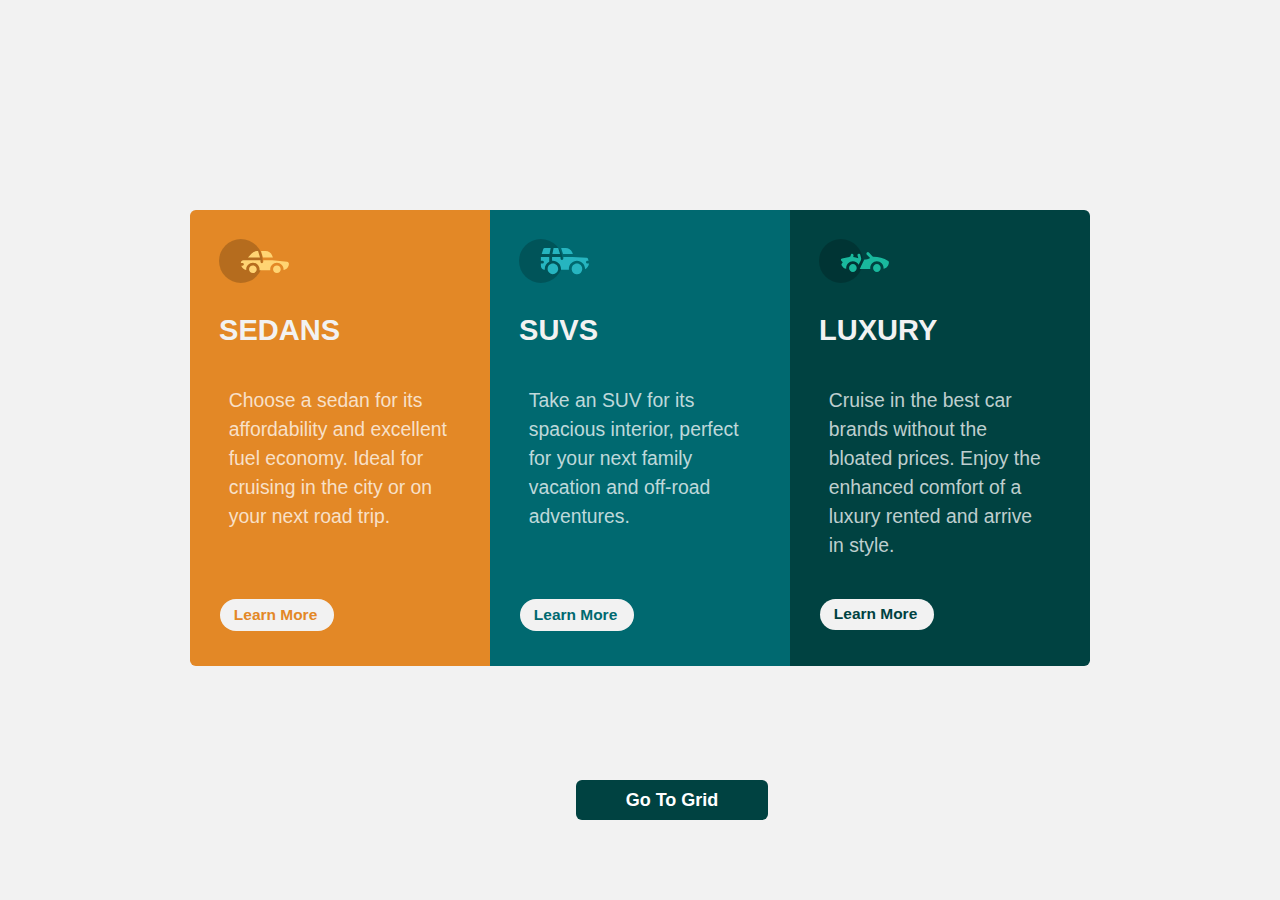
<file: index.html>
<!DOCTYPE html>
<html lang="en">
  <head>
    <meta charset="UTF-8" />
    <meta http-equiv="X-UA-Compatible" content="IE=edge" />
    <meta name="viewport" content="width=device-width, initial-scale=1.0" />
    <title>Flexbox Card Design Task</title>
    <link
      rel="icon"
      type="image/png"
      sizes="32x32"
      href="./favicon-32x32.png"
    />
    <link rel="stylesheet" href="style.css" type="text/css" />
  </head>
  <body>
      <div class="container">
        <div class="sedans">
          <img src="./icon-sedans (1).svg" alt="Sedans Image" />
          <h1>SEDANS</h1>
          <p>
            Choose a sedan for its affordability and excellent fuel economy.
            Ideal for cruising in the city or on your next road trip.
          </p>
          <button class="btn1">Learn More</button>
        </div>
        <div class="suv">
          <img src="./icon-suvs.svg" alt="SUVS Image" />
          <h1>SUVS</h1>
          <p>
            Take an SUV for its spacious interior, perfect for your next family
            vacation and off-road adventures.
          </p>
          <button class="btn2">Learn More</button>
        </div>
        <div class="lux">
          <img src="./icon-luxury.svg" alt="Luxury Image" />
          <h1>LUXURY</h1>
          <p>
            Cruise in the best car brands without the bloated prices. Enjoy the
            enhanced comfort of a luxury rented and arrive in style.
          </p>
          <button class="btn3">Learn More</button>
        </div>
      </div>
      <button class="grid">
        <a href="grid.html">
        
        Go To Grid</a></button>
  </body>
</html>
</file>
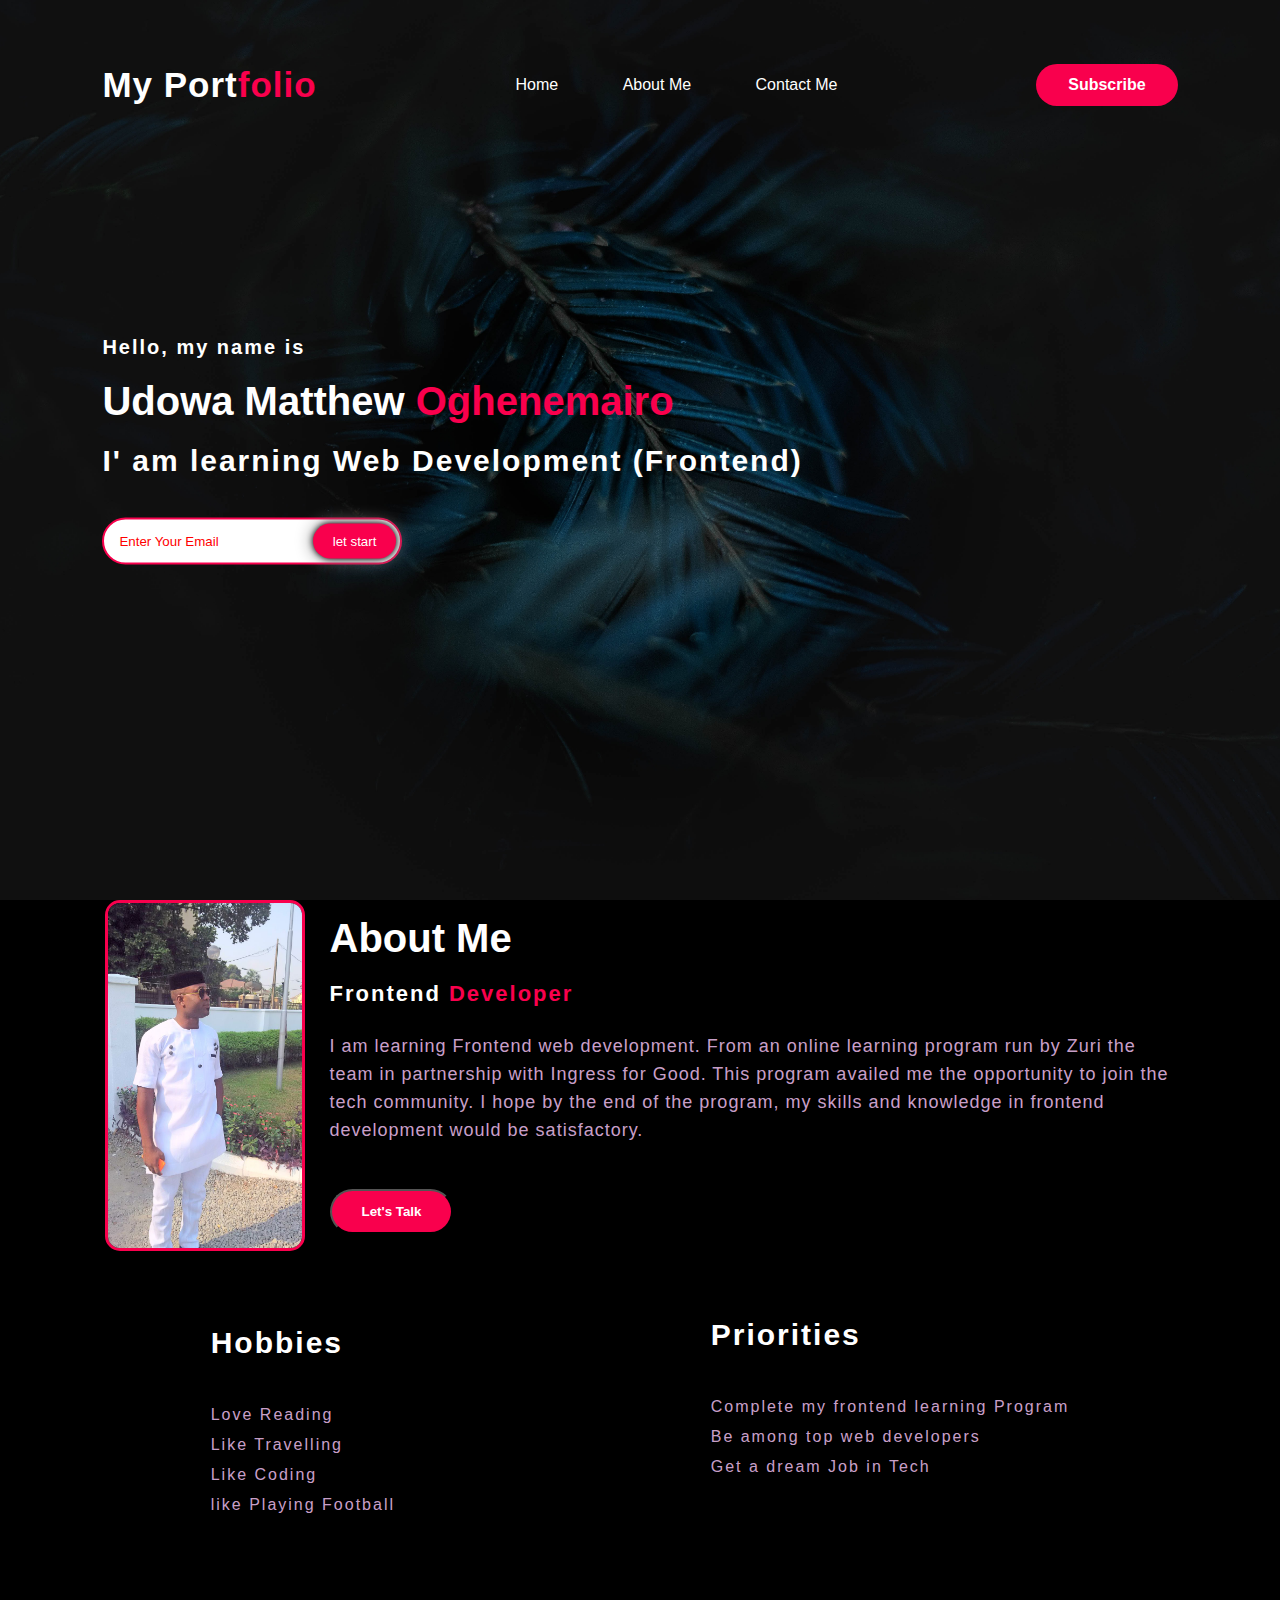
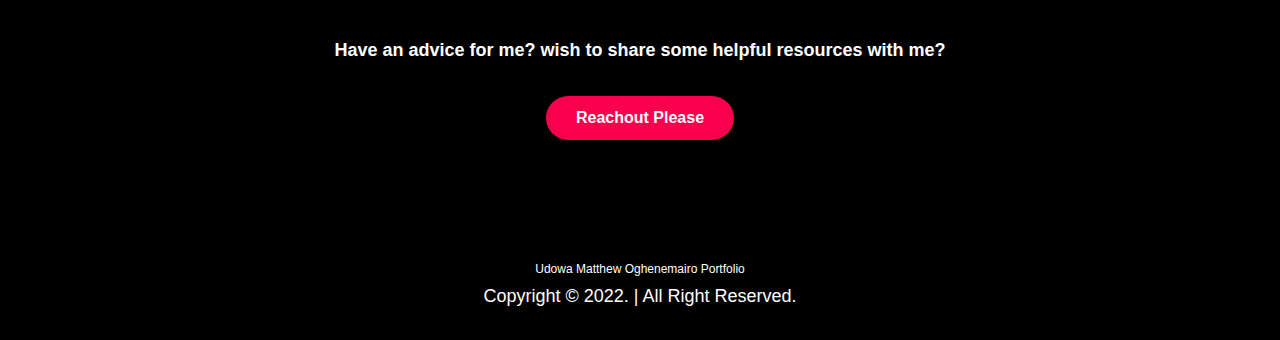
<file: My Portfolio project/index.html>
<!DOCTYPE html>
<html lang="en">
  <head>
    <meta charset="UTF-8" />
    <meta http-equiv="X-UA-Compatible" content="IE=edge" />
    <meta name="viewport" content="width=device-width, initial-scale=1.0" />
    <title>Portfolio</title>
    <link rel="stylesheet" href="style.css" type="text/css" />
  </head>
  <body>
    <header>
      <div class="here">
        <nav>
          <h1 class="logo">My Port<span>folio</span></h1>
          <ul>
            <li><a href="#">Home</a></li>
            <li><a href="#">About Me</a></li>
            <li><a href="http://127.0.0.1:5500/contact.html">Contact Me</a></li>
          </ul>
          <a href="#" class="btn">Subscribe</a>
        </nav>
        <div class="content">
          <h4>Hello, my name is</h4>
          <h1>Udowa Matthew <span>Oghenemairo</span></h1>
          <h3>I' am learning Web Development (Frontend)</h3>
          <div class="newsletter">
            <form>
              <input
                type="email"
                name="email"
                id="mail"
                placeholder="Enter Your Email"
              />
              <input type="submit" name="submit" value="let start" />
            </form>
          </div>
        </div>
      </div>
    </header>
    <main>
      <section class="about">
        <div class="main">
          <img src="./IMG-20161229-WA0001.jpg" />
          <div class="about-text">
            <h2>About Me</h2>
            <h5>Frontend <span>Developer</span></h5>
            <p>
              I am learning Frontend web development. From an online learning
              program run by Zuri the team in partnership with Ingress for Good.
              This program availed me the opportunity to join the tech
              community. I hope by the end of the program, my skills and
              knowledge in frontend development would be satisfactory.
            </p>
            <button type="button">Let's Talk</button>
          </div>
        </div>
      </section>
      <section class="hobies">
        <div class="div">
          <h3>Hobbies</h3>
          <ul class="list">
            <li>Love Reading</li>
            <li>Like Travelling</li>
            <li>Like Coding</li>
            <li>like Playing Football</li>
          </ul>
        </div>
        <div>
          <h3>Priorities</h3>
          <ol class="priority">
            <li>Complete my frontend learning Program</li>
            <li>Be among top web developers</li>
            <li>Get a dream Job in Tech</li>
          </ol>
        </div>
      </section>
      <div class="contact-me">
        <p>
          Have an advice for me? wish to share some helpful resources with me?
        </p>
        <a class="needful" href="#">Reachout Please</a>
      </div>

      <footer>
        <p>Udowa Matthew Oghenemairo Portfolio</p>
        <p>Copyright &copy 2022. | All Right Reserved.</p>
      </footer>
    </main>
  </body>
</html>
</file>
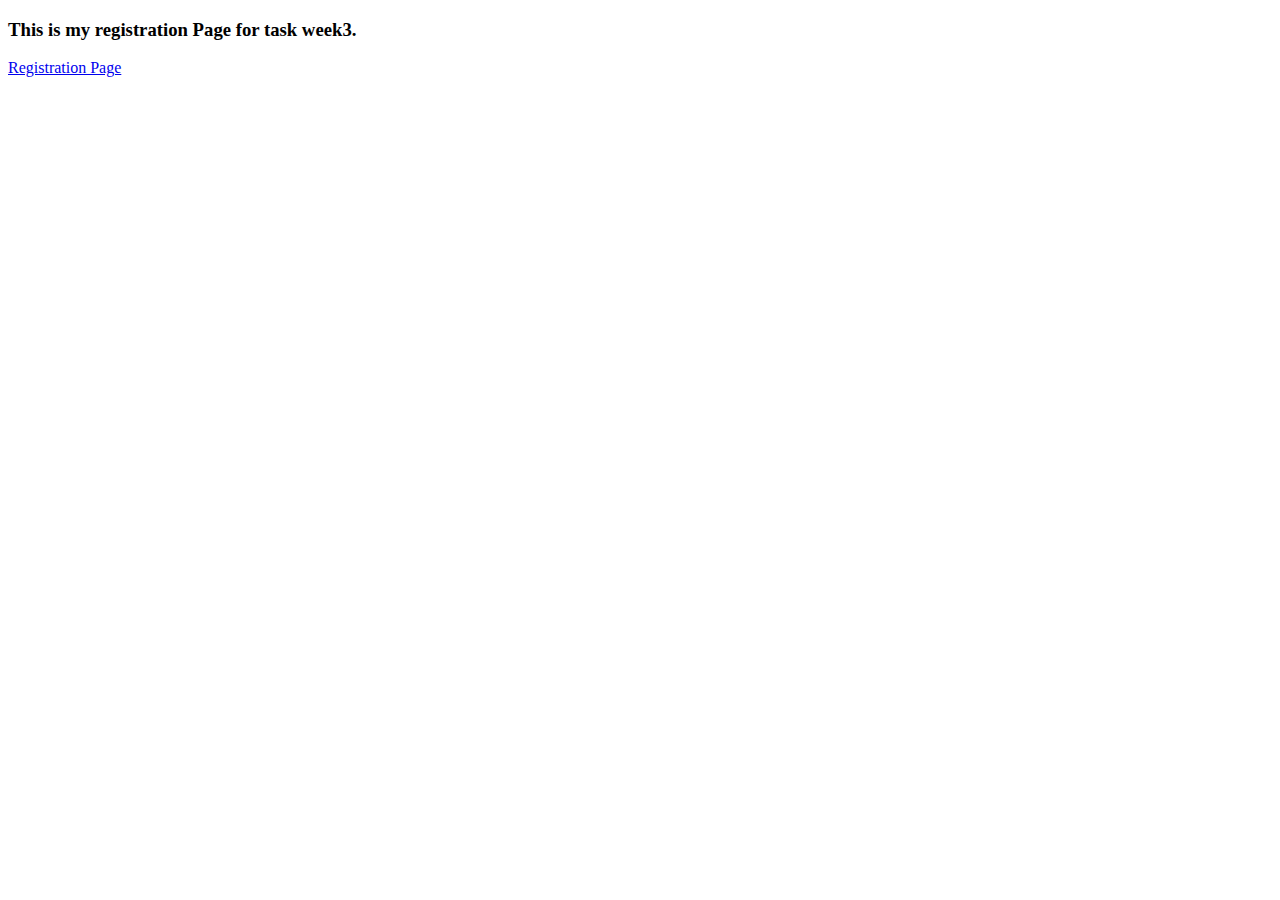
<file: Registration Page/index.html>
<!DOCTYPE html>
<html lang="en">

<head>
  <meta charset="UTF-8">
  <meta http-equiv="X-UA-Compatible" content="IE=edge">
  <meta name="viewport" content="width=device-width, initial-scale=1.0">
  <title>Zuri Registration Task</title>
</head>

<body>
  <h3>This is my registration Page for task week3.</h3>
  <a href="Registration.html">Registration Page</a>
</body>

</html>
</file>
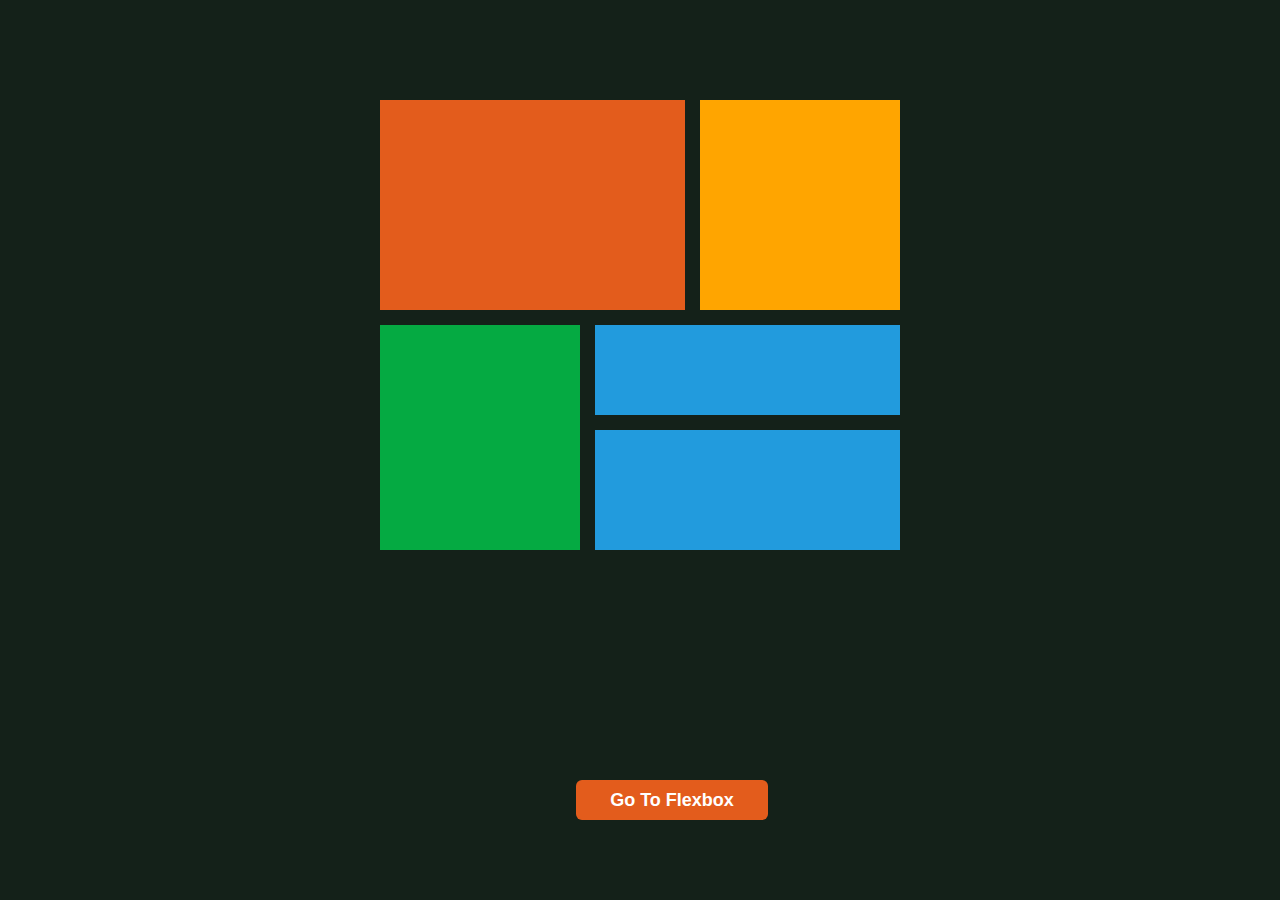
<file: grid.html>
<!DOCTYPE html>
<html lang="en">
  <head>
    <meta charset="UTF-8" />
    <meta http-equiv="X-UA-Compatible" content="IE=edge" />
    <meta name="viewport" content="width=device-width, initial-scale=1.0" />
    <title>Grid Task</title>
    <link
      rel="icon"
      type="image/png"
      sizes="32x32"
      href="./favicon-32x32.png"
    />
    <link rel="stylesheet" href="gridstyle.css" type="text/css" />
  </head>
  <body>
    <div class="container">
      <div class="div1"></div>
      <div class="div2"></div>
      <div class="div3"></div>
      <div class="div4"></div>
      <div class="div5"></div>
    </div>
    <button class="grid">
      <a href="index.html"> Go To Flexbox</a>
    </button>
  </body>
</html>
</file>
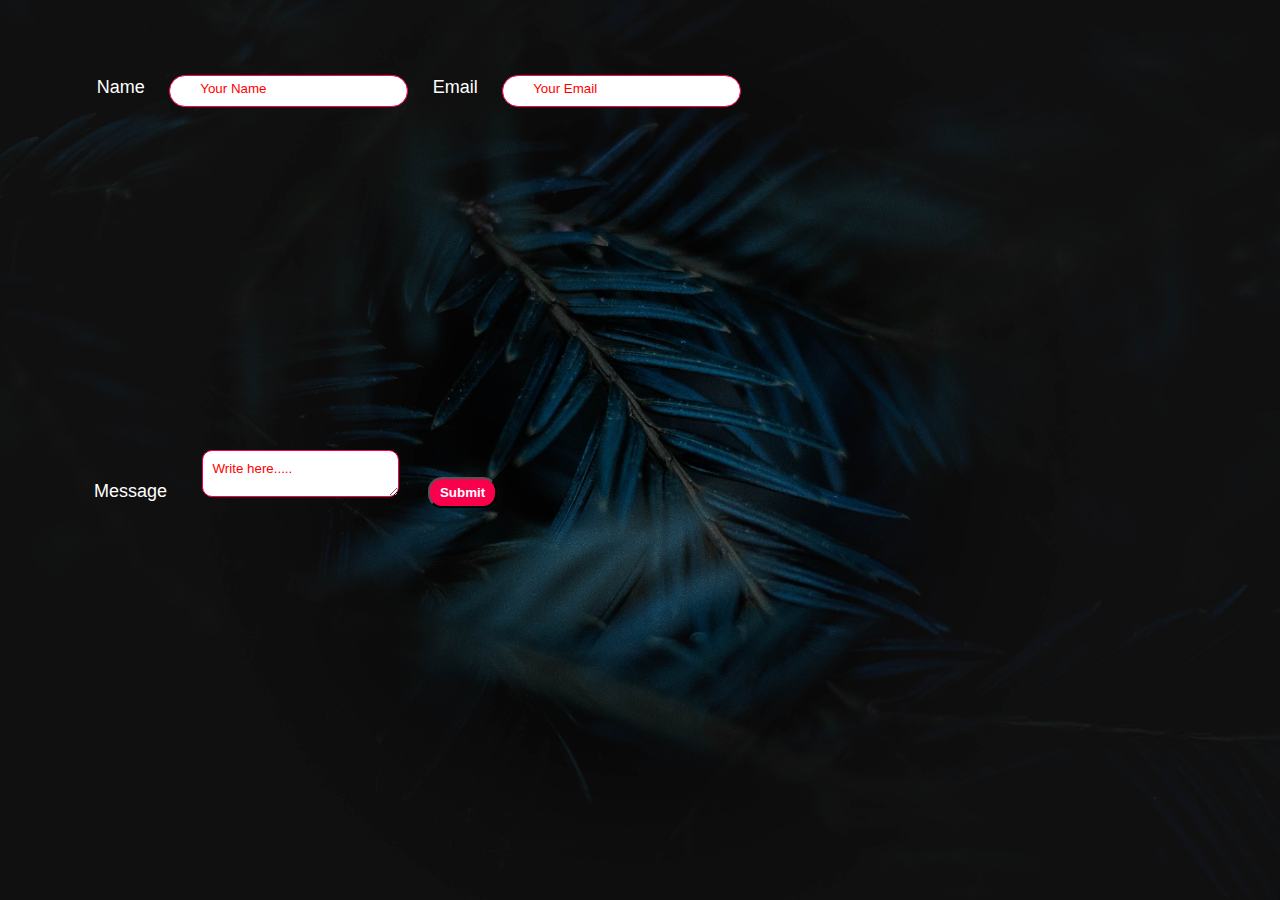
<file: My Portfolio project/contact.html>
<!DOCTYPE html>
<html lang="en">
<head>
    <meta charset="UTF-8">
    <meta http-equiv="X-UA-Compatible" content="IE=edge">
    <meta name="viewport" content="width=device-width, initial-scale=1.0">
    <title>Contact</title>
    <link rel="stylesheet" href="style.css" type="text/css"/>
</head>
<body id="callme">
    <div class="message">
        <label for="name">Name</label>
        <input type="text" name="name" id="name" placeholder="Your Name"/>
        <label for="email">Email</label>
        <input type="text" name="email" id="email" placeholder="Your Email"/>
    </div>
    <div class="text">
        <label for="text">Message</label>
        <textarea id="text" name="text" row="4" column="50" placeholder="Write here....."></textarea>
        <input type="submit" value="Submit">
    </div>
    
</body>
</html>
</file>
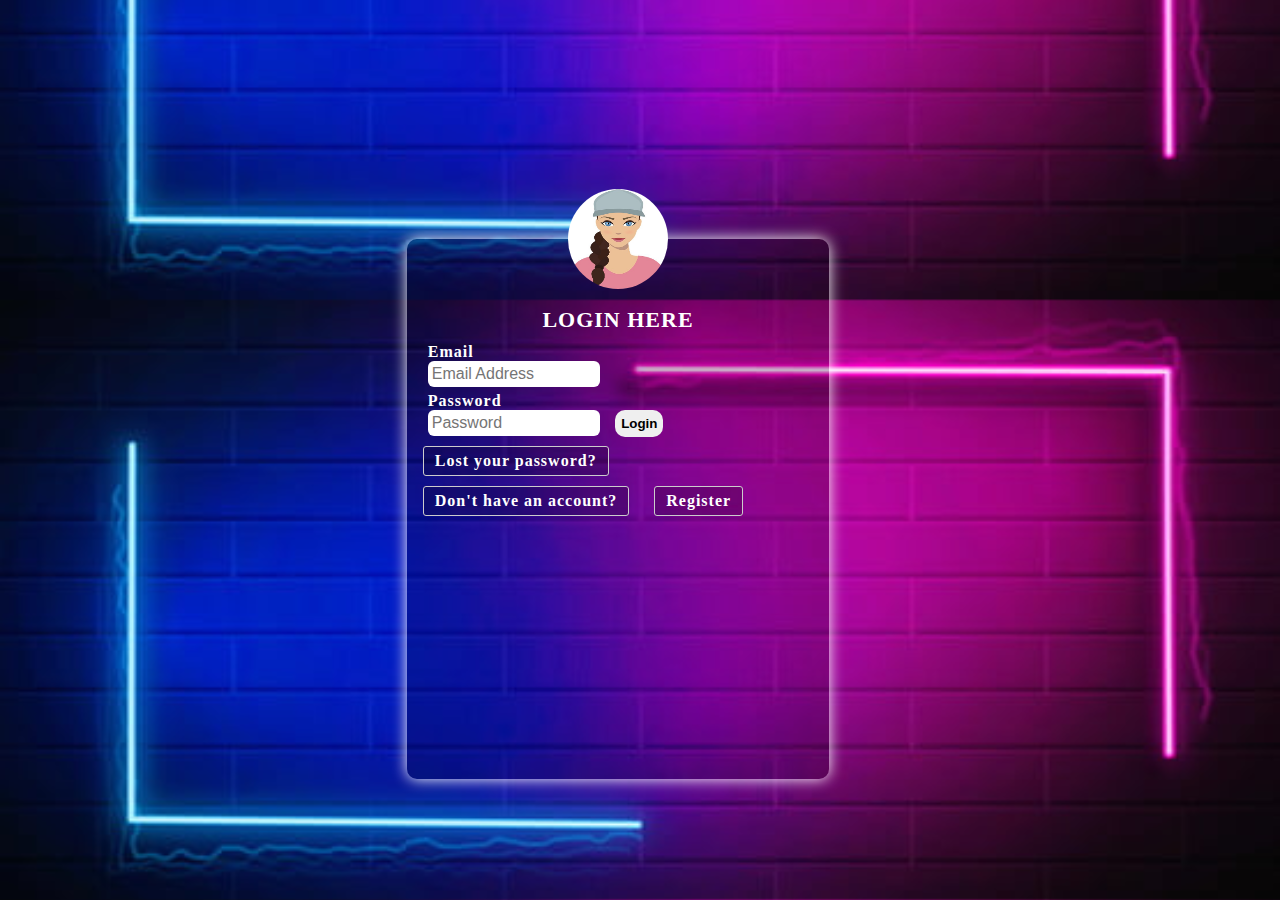
<file: Registration Page/login.html>
<!DOCTYPE html>
<html lang="en">

<head>
  <meta charset="UTF-8" />
  <meta http-equiv="X-UA-Compatible" content="IE=edge" />
  <meta name="viewport" content="width=device-width, initial-scale=1.0" />
  <title>Login</title>
  <link rel="stylesheet" type="text/css" href="style.css" />
</head>

<body class="logbody">
  <div class="loginbox">
    <img src="./97305669-avatar-icon-of-girl-in-a-baseball-cap.jpg" class="avatar" />
    <h1>Login Here</h1>
    <form action="/Success.html" target="_blank">
      <p>Email</p>
      <label for="email" class="mail"></label>
      <input type="email" name="email" placeholder="Email Address" required />
      <p>Password</p>
      <input type="password" name="password" placeholder="Password" required />
      <button type="submit" class="button">Login</button>
      <a href="#">Lost your password?</a>
      <a href="#">Don't have an account?</a>
      <span><a href="Registration.html">Register</a></span>
    </form>
  </div>
</body>

</html>
</file>
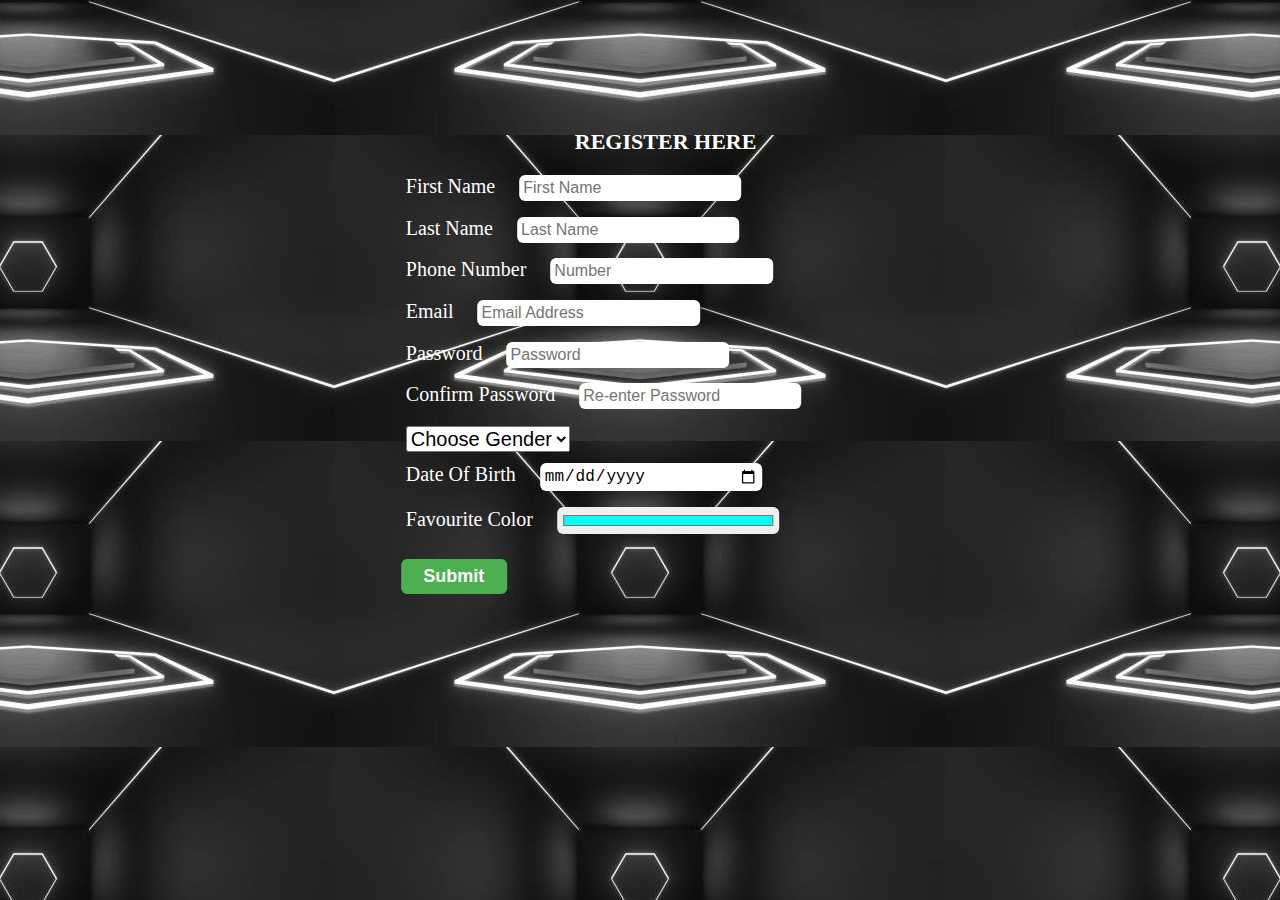
<file: Registration Page/Registration.html>
<!DOCTYPE html>
<html lang="en">
<head>
  <meta charset="UTF-8">
  <meta http-equiv="X-UA-Compatible" content="IE=edge">
  <meta name="viewport" content="width=device-width, initial-scale=1.0">
  <title>Registration Page</title>
  <link rel="stylesheet" type="text/css" href="./style.css" />
</head>
<body class="sign">
  <div class="registration-form">
    <h1 class="h1">Register Here</h1>
    <form action="/Login.html" target="_blank" class="registration-page">
      <div class="div1">
        <label for="fname" class="lbel">First Name</label>
        <input type="text" name="fname" placeholder="First Name" required="required" />
      </div>
      <div class="div1">
        <label for="lname" class="lbel">Last Name</label>
        <input type="text" name="lname" placeholder="Last Name" required="required" />
      </div>
      <div class="div1">
        <label for="telephone" class="lbel">Phone Number</label>
        <input type="tel" name="telephone" placeholder="Number" required="required" />
      </div>
      <div class="div1">
        <label for="email" class="lbel">Email</label>
        <input type="email" name="email" placeholder="Email Address" required="required" />
      </div>
      <div class="div1">
        <label for="Pwd" class="lbel">Password</label>
        <input type="password" name="pwd" placeholder="Password" required="required" />
      </div>
      <div class="div1">
        <label for="pwd2" class="lbel">Confirm Password</label>
        <input type="password" name="email" placeholder="Re-enter Password" />
      </div>
      <div class="div1">
        <select name="Gender" class="lbel">
          <option value="none" selected>Choose Gender</option>
          <option value="Male">Male</option>
          <option value="Female">Female</option>

        </select>
      </div>
      <div class="div1">
        <label for="dbirth" class="lbel">Date Of Birth</label>
        <input type="date" name="dbirth" />
      </div>
      <div class="div1">
        <label for="favcolor" class="lbel">Favourite Color</label>
        <input type="color" name="favcolor" value="#00FFf2" />
      </div>

      <button type="Submit" class="btn1">Submit</button>
    </form>
  </div>
</body>
</html>
</file>
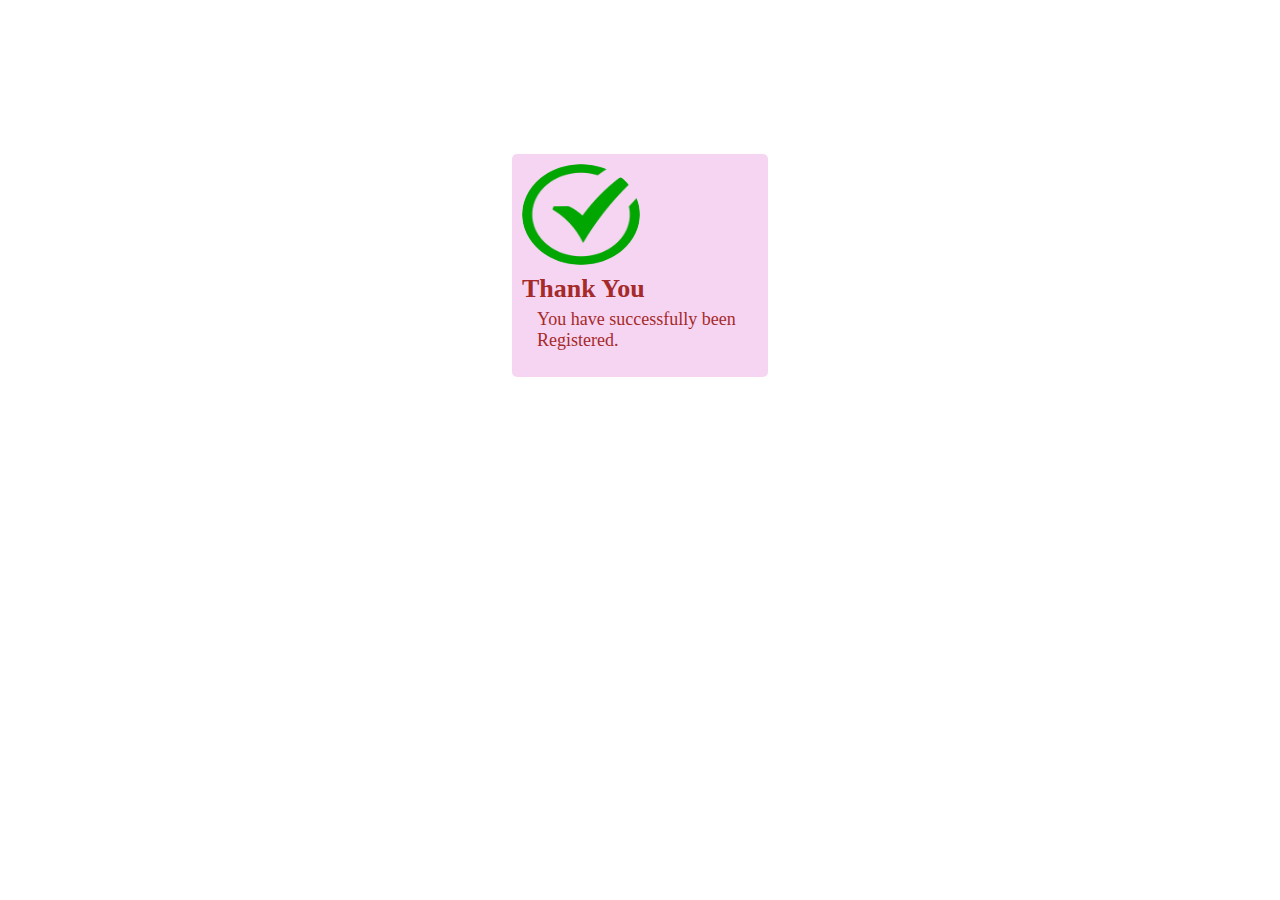
<file: Registration Page/Success.html>
<!DOCTYPE html>
<html lang="en">

<head>
  <meta charset="UTF-8" />
  <meta http-equiv="X-UA-Compatible" content="IE=edge" />
  <meta name="viewport" content="width=device-width, initial-scale=1.0" />
  <title>Successful Registration</title>
  <link rel="stylesheet" types="text/css" href="./style.css" />
</head>

<body>
  <div class="container">
    <div class="popup">
      <img src="./success-green-check-mark-icon.png" />
      <h2>Thank You</h2>
      <p class="pop">You have successfully been Registered.</p>
    </div>
  </div>
</body>

</html>
</file>
<file: style.css>
@import url("https://fonts.googleapis.com/css2?family=Bai+Jamjuree:wght@400;600&family=Big+Shoulders+Display:wght@700&family=Fraunces:opsz,wght@9..144,700&family=Inter:wght@600&family=Karla:ital,wght@0,700;1,300&family=Kumbh+Sans:wght@400;700&family=League+Spartan:wght@500;700&family=Lexend+Deca&family=Poppins&display=swap");
* {
  margin: 0;
  padding: 0;
  box-sizing: border-box;
  font-family: "lexend-deca", sans-serif;
}
:root {
  --Brightorange: hsl(31, 77%, 52%);
  --Darkcyan: hsl(184, 100%, 22%);
  --Verydarkcyan: hsl(179, 100%, 13%);
  --Transparentwhite: hsla(0, 0%, 100%, 0.75);
  --Verylightgraybackground: hsl(0, 0%, 95%);
}

html {
  font-size: 60.5%;
}

body {
  background-color: var(--Verylightgraybackground);
  width: 100%;
  min-height: 100vh;
  display: flex;
  align-items: center;
}

.container {
  width: 900px;
  height: 480px;
  display: flex;
  margin: auto;
}

.sedans {
  width: 50%;
  height: 95%;
  background-color: var(--Brightorange);
  border-bottom-left-radius: 0.6rem;
  border-top-left-radius: 0.6rem;
}

h1 {
  padding-top: 3rem;
  padding-left: 3rem;
  padding-right: 3rem;
  font-weight: 700;
  font-size: 3rem;
  color: var(--Verylightgraybackground);
}

.container img {
  width:70px;
  margin-top: 3rem;
  margin-left: 3rem;
}

.container p {
  padding-left: 3rem;
  font-size: 2rem;
  font-weight: 400;
  padding: 4rem;
  line-height: 3rem;
  color: var(--Transparentwhite);
}

.suv {
  width: 50%;
  height: 95%;
  background-color: var(--Darkcyan);
}

.lux {
  width: 50%;
  height: 95%;
  background-color: var(--Verydarkcyan);
  border-bottom-right-radius: 0.6rem;
  border-top-right-radius: 0.6rem;
}

.btn1 {
  padding-top: 0.7rem;
  padding-bottom: 0.7rem;
  border-radius: 2rem;
  font-size: 1.6rem;
  font-weight: bold;
  background-color: var(--Verylightgraybackground);
  color: var(--Brightorange);
  border: none;
  padding-right: 0.3rem;
  width: 38%;
  margin-left: 30px;
  margin-top: 30px;
}

.btn2 {
  padding-top: 0.7rem;
  padding-bottom: 0.7rem;
  border-radius: 2rem;
  font-size: 1.6rem;
  font-weight: bold;
  background-color: var(--Verylightgraybackground);
  color: var(--Darkcyan);
  border: none;
  padding-right: 0.3rem;
  width: 38%;
  margin-left: 30px;
  margin-top: 30px;
}

.btn3 {
  padding-top: 0.7rem;
  padding-bottom: 0.7rem;
  border-radius: 2rem;
  font-size: 1.6rem;
  font-weight: bold;
  background-color: var(--Verylightgraybackground);
  color: var(--Verydarkcyan);
  border: none;
  padding-right: 0.3rem;
  width: 38%;
  margin-left: 30px;
}

.grid{
  background-color: var(--Verydarkcyan);
  color: var(--Transparentwhite);
  border: none;
  border-radius: 6px;
  width: 15%;
  height: 40px;
  font-size: 18px;
  position: absolute;
  bottom:80px;
  left:45%;
  font-weight: bold; 
}

.grid a{
  text-decoration: none;
  color: white;
}

@media screen and (max-width: 730px) {
  .container {
    display: flex;
    flex-direction: column;
    align-items: center;
    justify-content: center;
    height: 100%;
    width: 400px;
  }

  .container img {
    margin-top: 1rem;
    margin-left: 1rem;
  }

  .container h1 {
    margin-top: -20px;
    margin-left: 0px;
  }

  .container p {
    margin-bottom: -15px;
    margin-top: -22px;
    font-size: 14px;
  }

  .btn1 {
    font-size: 14px;
    align-items: center;
    margin-bottom: 15px;
    width: 50%;
    font-weight: bold;
  }

  .btn2 {
    font-size: 14px;
    align-items: center;
    margin-bottom: 15px;
    width: 50%;
    font-weight: bold;
  }

  .btn3 {
    font-size: 14px;
    align-items: center;
    margin-bottom: 15px;
    width: 50%;
    font-weight: bold;
  }

  .sedans {
    border-bottom-left-radius: 0.6rem;
    border-top-left-radius: 0.6rem;
    margin-top: 35px;
  }

  .lux {
    border-bottom-left-radius: 0.6rem;
    border-top-left-radius: 0.5rem;
    margin-top: -3px;
    margin-bottom: 35px;
  }

  .grid{
      position:fixed;
      left:80px;
      top: 57px;
      width:20%;
  }
}
</file>
<file: My Portfolio project/style.css>
*{
    padding: 0;
    margin: 0;
    font-family: 'josefin', sans-serif;
    box-sizing: border-box;
}

.here{
    height: 100vh;
    width: 100%;
    background-image: url(./akin-cakiner-nkUFXi0JSX8-unsplash.jpg);
    background-size: cover;
    background-position: center;
}

nav{
    display: flex;
    align-items: center;
    justify-content: space-between;
    padding-top: 45px;
    padding-left: 8%;
    padding-right: 8%;
}
.logo{
    color: white;
    font-size: 35px;
    letter-spacing: 1px;
    cursor: pointer;
}
span{
    color: #f9004d;
}

nav ul li{
    list-style-type: none;
    display: inline-block;
    padding: 10px 30px;
}

nav ul li a{
    color: white;
    text-decoration: none; 
}

nav ul li a:hover{
    color: #f9004d;
    transition: -4s;

}

.btn{
    background-color: #f9004d;
    color: white;
    text-decoration: none;
    border: 2px solid transparent;
    font-weight: bold;
    padding: 10px 30px;
    border-radius: 30px;
    transition: transform -4s;
}

.btn:hover{
    transform: scale(1.2);

}

.content{
    position: absolute;
    top: 50%;
    left: 8%;
    transform: translateY(-50%);
}

h1{
    color: white;
    margin: 20px 0px 20px;
    font-size: 40px;
}

h3{
    color: white;
    font-size: 20px;
    margin-bottom: 40px;

}

h4{
    color: white;
    letter-spacing: 2px;
    font-size: 20px;
}

.newsletter form{
    width: 300px;
    max-width: 100%;
    position: relative;
}

.newsletter form input:first-child{
    display: inline-block;
    width: 100%;
    padding: 14px 100px 14px 15px;
    border: 2px solid #f9004d;
    outline: none;
    border-radius: 30px;

}

.newsletter form input:last-child{
    position: absolute;
    display: inline-block;
    outline: none;
    border: none;
    padding: 10px 20px;
    border-radius: 30px;
    background-color: #f9004d;
    color: white;
    box-shadow: 0px 0px 6px #000, 0px 0px 18px #858585;
    top: 6px;
    right: 6px;

}

.about{
    width: 100%;
    padding: 0px 10px;
    background-color: #000;
}

.about img{
    height: auto;
    width: 200px;
}

.about-text{
    width: 550;
}

.main{
    width: 1130px;
    max-width: 85%;
    margin: 0 auto;
    display: flex;
    align-items: center;
    justify-content: space-around;
}

.about-text h2{
    color: white;
    font-size: 40px;
    text-transform: capitalize;
    margin-bottom: 20px;
    margin-left: 25px;
}

.about-text h5{
    color: white;
    letter-spacing: 2px;
    font-size: 22px;
    margin-bottom: 25px;
    text-transform: capitalize;
    margin-left: 25px;
}

.about-text p{
    color: #fcfc;
    letter-spacing: 1px;
    line-height: 28px;
    font-size: 18px;
    margin-bottom: 45px;
    margin-left: 25px;
} 

.about img{
    border-radius: 15px;
    border-style:double;
    border: 3px solid #f9004d;
    

}

button{
   background-color: #f9004d;
   color: white;
   text-decoration: none;
   font-weight: bold;
   padding: 13px 30px;
   border-radius: 30px;
   transition: -4s;
   margin-left: 25px;


}

button:hover{
    background-color: transparent;
    border: 2px solid #f9004d;
    cursor: pointer;

}

.hobies{
    width: 100%;
    margin: 0 auto;
    display: flex;
    align-items: center;
    justify-content: center;
    background-color:#000;

}

h3{
    color: white;
    font-size: 30px;
    letter-spacing: 2px;



}
.div{
    width: 500px;
    margin-top: 75px;
    margin-bottom: 30px;
}

.list{
    color: #fcfc;
    font-size: 16px;
    list-style: none;
    letter-spacing: 2px;
    line-height: 30px;

}

.priority{
    color: #fcfc;
    font-size: 16px;
    list-style: none;
    letter-spacing: 2px;
    line-height: 30px;
}

.contact-me{
   width: 100%;
   height: 290px; 
   background-color: #000;
   display: flex;
   align-items: center;
   flex-direction: column;
   justify-content: center;

}

.contact-me p{
    color: white;
    font-size: 18px;
    font-weight: bold;
    margin-bottom: 35px;
    
}

.needful{
    background-color: #f9004d;
    color: white;
    text-decoration: none;
    font-weight: bold;
    padding: 13px 30px;
    border-radius: 30px;
    transition: -4s;
    margin-bottom: 10px;
}

.needful:hover{
    background-color: transparent;
    border: 1px solid #f9004d;
    cursor: pointer; 
}

footer{
    position: relative;
    width: 100%;
    height: 100px;
    background-color:#000;
    display: flex;
    flex-direction: column;
    align-items: center;
    justify-content: center;
    
}

footer p:nth-child(1){
    font-size: 12px;
    color: white;
    margin-bottom: 10px;

}

footer p:nth-child(2){
    font-size: 18px;
    color: white;
    margin-bottom: 10px;

}



/* Contact me Page */
#callme{
    width: 100%;
    height: 100vh;
    background-image: url("./akin-cakiner-nkUFXi0JSX8-unsplash.jpg");
    background-size: cover;
    background-position: center;
}

.message{
    width: 100%;
    display:inline-block;
    position: absolute;
    top: 75px;
    left:6%;


}

.message label{
    color: white;
    padding: 5px 20px 12px;
    font-size: 18px;
    
}

.message input{
    padding: 5px 30px 10px;
    border-radius: 30px;
    border: 1px solid #f9004d;
    

}

.message input:hover{
    cursor: pointer;
}

.text{
     width: 100%;
     position: absolute;
     top:50%;
     left:5%;
}

.text label{
    color: white;
    padding: 10px 30px 20px;
    font-size: 18px;
}

.text textarea{
    padding: 10px 10px 5px;
    border-radius: 10px;
    border: 1px solid #f9004d;
}

.text textarea:hover{
    cursor: pointer;
}

::placeholder{
    color: red;
}

.text input[type="text"]{
    color: red;
}

.text input{
    background-color: #f9004d;
    color: white;
    text-decoration: none;
    font-weight: bold;
    padding: 6px 10px;
    border-radius: 14px;
    transition: -4s;
    margin-left: 25px;
}
</file>
<file: gridstyle.css>
* {
  margin: 0;
  padding: 0;
  box-sizing: border-box;
}

:root {
  --background-color: #142119;
  --orange: #e35c1c;
  --Yellow-orange: orange;
  --Blue: #229bdd;
  --Green: #05aa42;
}

body {
  width: 100%;
  height: 100%;
  background-color: var(--background-color);
}

.container {
  display: grid;
  grid-template-areas:
    "a a b"
    "c d d"
    "c e e";
  grid-template-columns: 200px 90px 200px;
  grid-template-rows: 210px 90px 120px;
  gap: 15px;
  padding: 20px;
  justify-content: center;
  margin-top: 80px;
}

.div1 {
  grid-area: a;
  background-color: var(--orange);
}

.div2 {
  grid-area: b;
  background-color: var(--Yellow-orange);
}

.div3 {
  grid-area: c;
  background-color: var(--Green);
}

.div4 {
  grid-area: d;
  background-color: var(--Blue);
}

.div5 {
  grid-area: e;
  background-color: var(--Blue);
}

.grid {
  background-color: var(--orange);
  color: whitesmoke;
  border: none;
  border-radius: 6px;
  width: 15%;
  height: 40px;
  font-size: 18px;
  position: absolute;
  bottom: 80px;
  left: 45%;
  font-weight: bold;

}

.grid a{
    text-decoration: none;
    color: white;
}
</file>
<file: Registration Page/style.css>
* {
  margin: 0;
  padding: 0;
  box-sizing: border-box;
}
/* Registered */
.container {
  width: 20%;
  padding: 10px;
  background-color: rgba(213, 69, 196, 0.228);
  border-radius: 5px;
  margin: 10px auto;
  display: flex;
  justify-content: center;
  margin-top: 12%;
  margin-bottom: 12%;
}
img {
  width: 50%;
  height: 50%;
  border-radius: 50%;
}

h2 {
  color: brown;
  margin-top: 2%;
  margin-bottom: 2%;
  font-size: 26px;
}

.pop {
  margin-top: 2%;
  font-size: 18px;
  color: brown;
}

/* Registration Page */

.sign {
  margin: 0;
  padding: 0;
  width: 200%;
  height: 200%;
  background-color: blueviolet;
  background-size: cover;
  color: #fff;
  background: url("./istockphoto-1372935657-612x612.jpg");
  background-position: center;
  display: flex;
  justify-content: center;
  align-items: center;
  margin-bottom: 45%;
  


}

.registration-form {
  width: 100%;
  height: 100%;
  position: absolute;
  top: 34%;
  left: 50%;
  transform: translate(-50%, -50%);
  margin: 2%;
  display: flex; 
  flex-direction: column;
  justify-content: center;
}

.registration-for, h1{
  font-size: 24px;
  text-align: center;
  text-transform: uppercase;
  margin-bottom:  6%;

}

.lbel {
  font-size: 20px;
  margin: 1px 5px;
}

.registration-form,
input {
  font-size: 16px;
  padding: 4px ;
  width: 42%;
  border: 0;
  border-radius: 6px;
  outline: none;
}

.btn1 {
  font-size: 18px;
  font-weight: bold;
  margin: 20px 0;
  padding: 7px ;
  width: 20%;
  border: 0;
  border-radius: 6px;
  outline: none;
  background-color: #4CAF50;
  color: #fff;
}

.btn1:hover {
  color: red;
  background-color: greenyellow;
}

.div1 {
  margin-top: 2%;
}

/* Login Page */

.logbody{
  margin: 0;
  padding: 0;
  background: url('./pngtree-modern-double-color-futuristic-neon-background-image_351866.jpg');
  background-size: cover;
  background-position: center;
}

.loginbox{
  width: 33%;
  height: 60%;
  background: rgba(223, 205, 85, 0.215);
  color: rgb(255, 255, 255);
  top: 26%;
  left: 31%;
  padding: 34% 14%;
  box-sizing: border-box;
  border-radius: 3px;
  box-shadow: 0 0 15px;
  position: absolute;
  cursor: pointer;
}

.avatar{
  width: 100px;
  height: 100px;
  border-radius: 50%;
  position:absolute;
  top: -50px;
  left: calc(50% - 50px);

}

.loginbox, p{
  font-size: 16px;
  margin-left: 15px;
}

.loginbox, h1{
  font-size: 22px;
  font-weight: bold;
  color: #fff;
  margin-bottom: 10px;
  margin-top: 15%;

}

.loginbox, input{
  /* width: 100%; */
  margin-bottom: 5px; 
  margin-left: 15px;
  text-align: left;
}
 .loginbox, a{
  font-size: 16px;
  color: #fff;
  text-decoration: none;
  display: inline-block;
  padding: 5px 11px;
  border-radius: 3px;
  margin-top: 5px;
  margin-bottom: -40px; 
  cursor: pointer;
  border: 1px solid #ccc;
  margin-right: 10px;
  margin-bottom: 5px;
  margin-left: 10px;
  background-color: rgba(0,0,0,0.2);
  text-decoration: none;
  font-weight: bold;
  letter-spacing: 1px;
  box-sizing: border-box;

}
.loginbox, button{
  padding: 6px;
  font-weight: bold;
  margin-left: 10px;
  border-radius: 10px;
  box-shadow:rgba(213, 69, 196, 0.228);
  border: none;

}

button:hover{
  background-color: yellowgreen;
}
</file>
